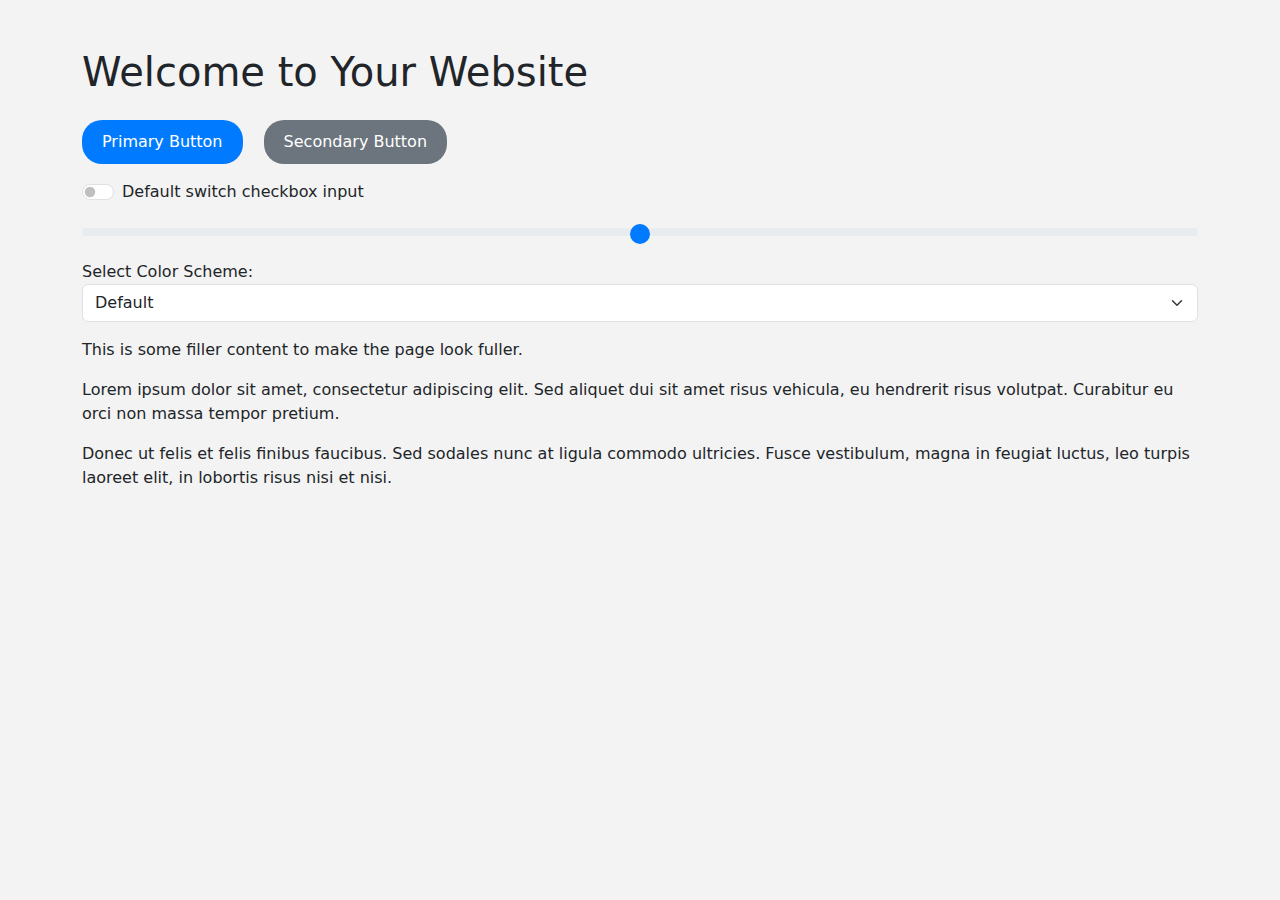
<file: index.html>
<!DOCTYPE html>
<html lang="en">
<head>
    <meta charset="UTF-8">
    <meta name="viewport" content="width=device-width, initial-scale=1.0">
    <title>Your Website</title>
    <link href="https://cdn.jsdelivr.net/npm/bootstrap@5.3.0-alpha1/dist/css/bootstrap.min.css" rel="stylesheet">
    <link rel="stylesheet" href="styles.css">
</head>
<body>
    <div class="container mt-5">
        <h1 class="mb-4">Welcome to Your Website</h1>
        
        <!-- Buttons -->
        <div class="mb-3">
            <button class="btn btn-primary" id="primaryBtn">Primary Button</button>
            <button class="btn btn-secondary ms-3" id="secondaryBtn">Secondary Button</button>
        </div>
        
        <!-- Switches -->
        <div class="form-check form-switch mb-3">
            <input class="form-check-input" type="checkbox" id="flexSwitchCheckDefault">
            <label class="form-check-label" for="flexSwitchCheckDefault">Default switch checkbox input</label>
        </div>
        
        <!-- Sliders -->
        <div class="mb-3">
            <input type="range" class="form-range" id="formRange">
        </div>
        
        <!-- Color Scheme Changer -->
        <div class="mb-3">
            <label for="colorSelector">Select Color Scheme:</label>
            <select id="colorSelector" class="form-select">
                <option value="default">Default</option>
                <option value="blue">Blue</option>
                <option value="green">Green</option>
                <option value="purple">Purple</option>
            </select>
        </div>
        
        <!-- Filler Content -->
        <div>
            <p>This is some filler content to make the page look fuller.</p>
            <p>Lorem ipsum dolor sit amet, consectetur adipiscing elit. Sed aliquet dui sit amet risus vehicula, eu hendrerit risus volutpat. Curabitur eu orci non massa tempor pretium.</p>
            <p>Donec ut felis et felis finibus faucibus. Sed sodales nunc at ligula commodo ultricies. Fusce vestibulum, magna in feugiat luctus, leo turpis laoreet elit, in lobortis risus nisi et nisi.</p>
        </div>
    </div>

    <script src="script.js"></script>
</body>
</html>
</file>
<file: styles.css>
/* Default CSS */
body {
    background-color: #f3f3f3;
}

.btn {
    border-radius: 20px;
    border: none;
    padding: 10px 20px;
    cursor: pointer;
    transition: all 0.3s ease;
}

.btn-primary {
    background-color: #007bff;
    color: #fff;
}

.btn-secondary {
    background-color: #6c757d;
    color: #fff;
}

.form-range {
    background-color: transparent;
    border: none;
    height: 10px;
    cursor: pointer;
}

.form-range::-webkit-slider-thumb {
    background-color: #007bff;
    border: none;
    height: 20px;
    width: 20px;
    border-radius: 50%;
    cursor: pointer;
}

.form-range::-moz-range-thumb {
    background-color: #007bff;
    border: none;
    height: 20px;
    width: 20px;
    border-radius: 50%;
    cursor: pointer;
}
</file>
